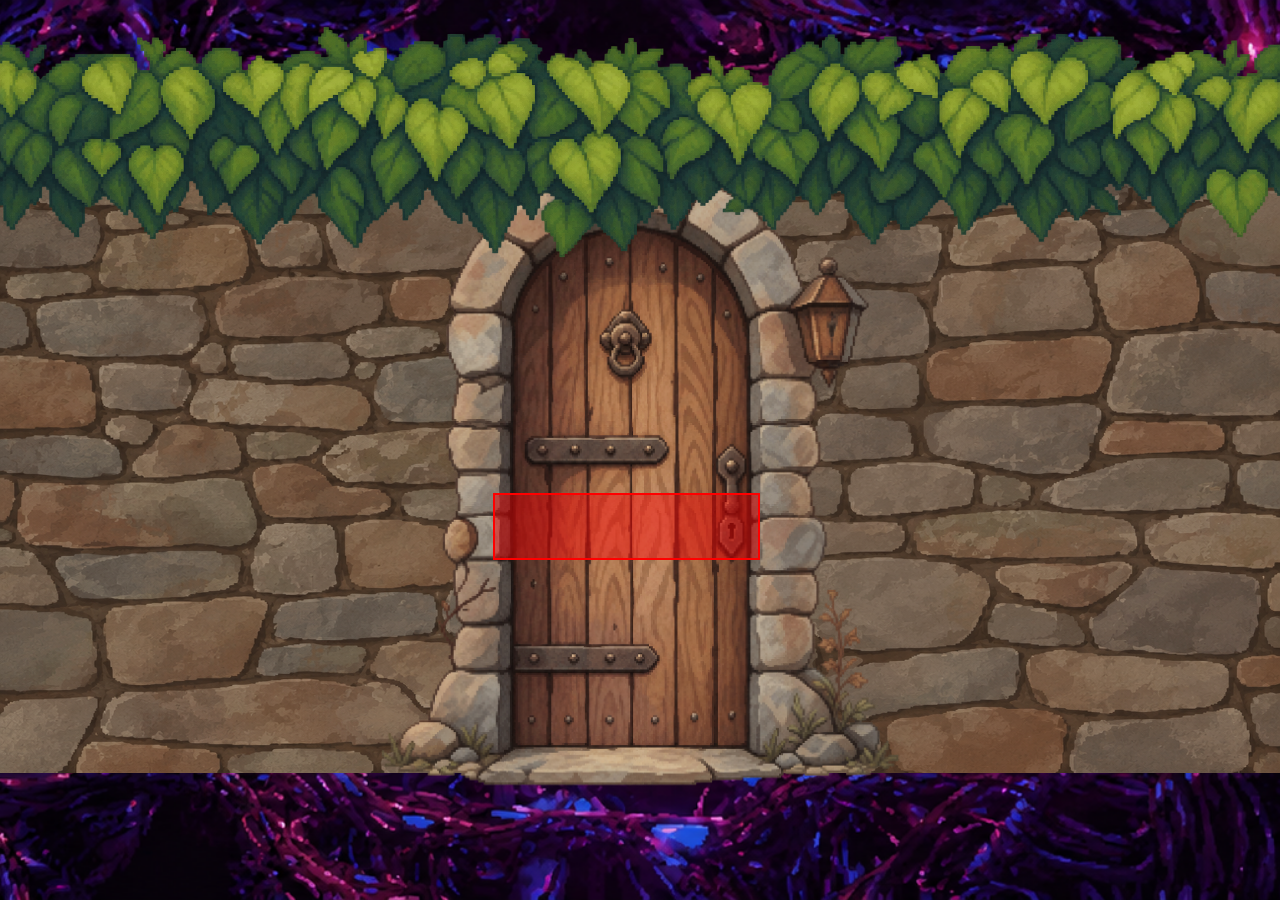
<file: index.html>
<!DOCTYPE html>
<html lang="es">

<head>
    <meta charset="UTF-8">
    <meta name="viewport" content="width=device-width, initial-scale=1.0">

    <title>Entrada al Castillo</title>

    <link rel="stylesheet" href="estilos.css">
</head>

<body>

    <main class="escenario">

        <div class="contenedor-puerta">

            <!-- Base de piedras -->
            <img
                src="recursos/imagenes/fondo_piedras.png"
                alt=""
                class="piedras"
                draggable="false"
            >

            <!-- Puerta -->
            <img
                src="recursos/imagenes/puerta entrada.png"
                alt="Puerta de entrada"
                class="puerta-principal"
                draggable="false"
            >

            <!-- Hojas decorativas -->
            <img
                src="recursos/imagenes/hojas_png.png"
                alt=""
                class="hojas-verdes"
                draggable="false"
            >

            <!-- Zona interactiva -->
            <a
                class="area-colision"
                href="pagina20.html"
                aria-label="Entrar al castillo"
            ></a>

        </div>

    </main>


    <script>
        document.addEventListener("DOMContentLoaded", () => {

            /*
             * ==========================
             * FADE IN
             * ==========================
             */

            requestAnimationFrame(() => {
                requestAnimationFrame(() => {
                    document.body.classList.add("fade-in");
                });
            });


            /*
             * ==========================
             * FADE OUT AL ENTRAR
             * ==========================
             */

            const enlaceEntrada =
                document.querySelector(".area-colision");

            enlaceEntrada.addEventListener("click", function (event) {

                event.preventDefault();

                const destino = this.href;

                // Comienza el Fade Out
                document.body.classList.remove("fade-in");

                // Esperamos lo mismo que dura la transición CSS
                setTimeout(() => {
                    window.location.href = destino;
                }, 600);

            });

        });
    </script>

</body>

</html>
</file>
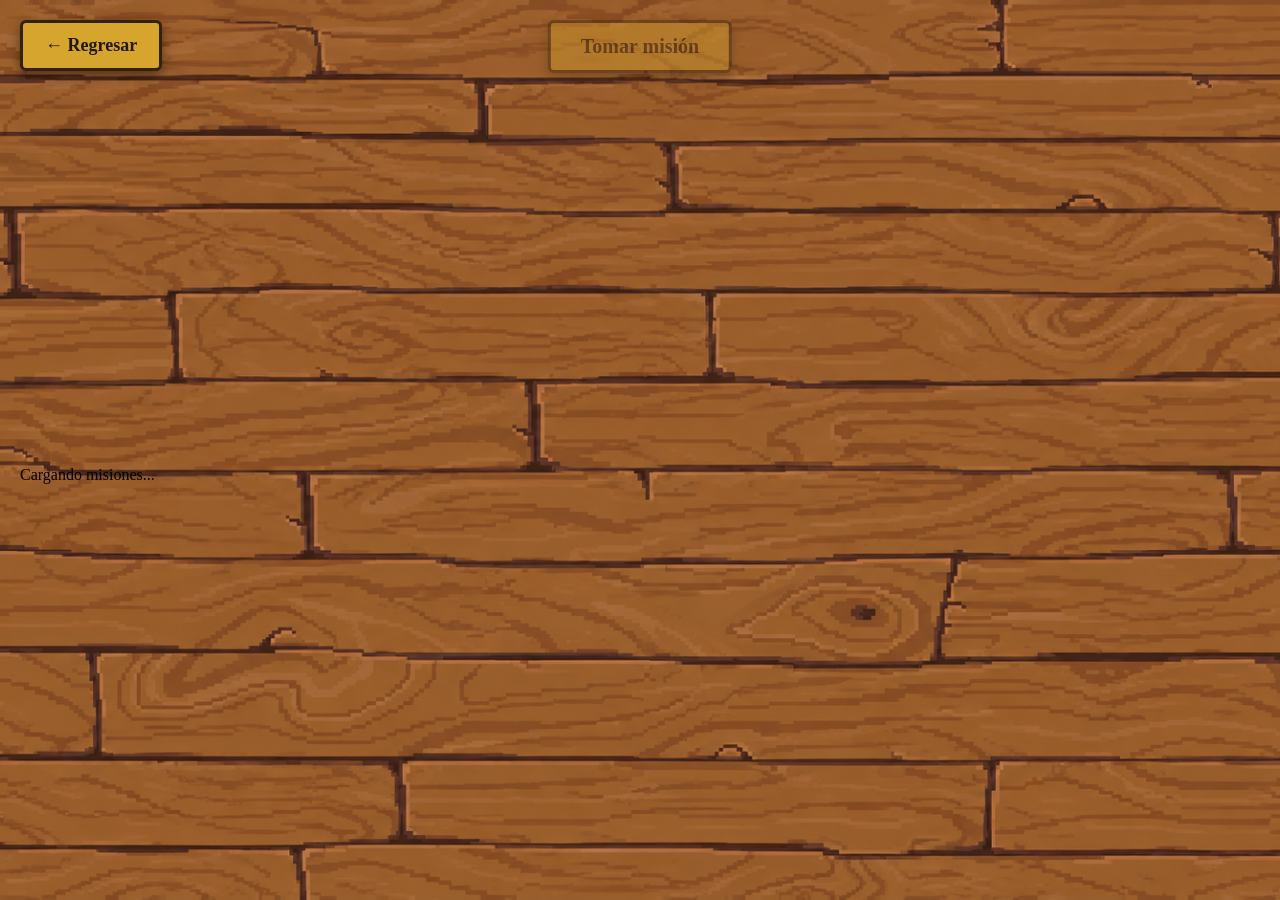
<file: pagina30.html>
<!DOCTYPE html>
<html lang="es">

<head>
    <meta charset="UTF-8">
    <meta name="viewport" content="width=device-width, initial-scale=1.0">

    <title>Tablero de Misiones</title>

    <link rel="stylesheet" href="pagina30.css">
</head>

<body>

    <a href="pagina20.html" id="boton-regresar">
        ← Regresar
    </a>

    <button id="boton-tomar-mision" disabled>
        Tomar misión
    </button>

    <div class="contenedor-contenido">
        <p>Cargando misiones...</p>
    </div>

    <script src="pagina30.js"></script>

</body>

</html>
</file>
<file: estilos.css>
* {
    box-sizing: border-box;
}

html,
body {
    margin: 0;
    width: 100%;
    height: 100%;
}

body {
    background: url("recursos/imagenes/espacio.png") center / cover no-repeat fixed;

    display: flex;
    justify-content: center;
    align-items: center;

    min-height: 100vh;
    overflow: hidden;

    opacity: 1;
    transition: opacity 600ms ease;
}

body.fade-out {
    opacity: 0;
}

.escenario {
    width: 100%;
    height: 100vh;

    display: flex;
    justify-content: center;
    align-items: center;

    overflow: hidden;
}

.contenedor-puerta {
    position: relative;

    width: min(100vw, calc(100vh * 1920 / 970));
    aspect-ratio: 1920 / 970;

    flex-shrink: 0;
}

.piedras {
    position: absolute;
    inset: 0;

    width: 100%;
    height: 100%;

    z-index: 1;

    pointer-events: none;
    user-select: none;
}

.puerta-principal {
    position: absolute;

    width: 42.7%;
    height: auto;

    left: 28.65%;
    top: -2.1%;

    z-index: 10;

    pointer-events: none;
    user-select: none;
}

.hojas-verdes {
    position: absolute;

    width: 100%;
    height: auto;

    left: 0;
    top: -31%;

    z-index: 11;

    pointer-events: none;
    user-select: none;
}

.area-colision {
    position: absolute;

    left: 38.54%;
    top: 56.7%;

    width: 20.83%;
    height: 10.3%;

    background: rgba(255, 0, 0, 0.45);
    border: 2px solid red;

    cursor: pointer;
    z-index: 20;
}
</file>
<file: pagina30.css>
* {
    box-sizing: border-box;
}

html,
body {
    margin: 0;
    width: 100%;
    min-height: 100%;
}


/* =========================
   FONDO
   ========================= */

body {
    min-height: 100vh;

    background: url("recursos/imagenes/madera.png")
        center / cover no-repeat fixed;

    display: flex;
    justify-content: center;
    align-items: center;

    overflow: hidden;

    font-family: Georgia, serif;
}


/* =========================
   BOTÓN TOMAR MISIÓN
   ========================= */

#boton-tomar-mision {
    position: fixed;

    top: 20px;
    left: 50%;
    transform: translateX(-50%);

    z-index: 1000;

    padding: 12px 30px;

    font-family: Georgia, serif;
    font-size: 20px;
    font-weight: bold;

    color: #21170c;
    background: #d6a52d;

    border: 3px solid #33200d;
    border-radius: 6px;

    cursor: pointer;

    box-shadow: 0 5px 12px rgba(0, 0, 0, 0.45);

    transition:
        transform 0.2s ease,
        background-color 0.2s ease,
        opacity 0.2s ease;
}

#boton-tomar-mision:hover:not(:disabled) {
    background: #e7bd4b;

    transform:
        translateX(-50%)
        scale(1.05);
}

#boton-tomar-mision:active:not(:disabled) {
    transform:
        translateX(-50%)
        scale(0.97);
}

#boton-tomar-mision:disabled {
    opacity: 0.4;
    cursor: not-allowed;
}


/* =========================
   CONTENEDOR DEL TABLERO
   ========================= */

.contenedor-contenido {
    width: 100%;

    display: flex;
    flex-direction: row;
    flex-wrap: nowrap;

    justify-content: flex-start;
    align-items: center;

    gap: 30px;

    padding: 70px 20px 20px;

    overflow-x: auto;
    overflow-y: hidden;
}


/* =========================
   PERGAMINO
   ========================= */

.contenedor-pergamino {
    position: relative;

    display: inline-block;

    flex-shrink: 0;

    margin: 40px 15px;

    cursor: pointer;

    transition:
        transform 0.2s ease,
        filter 0.2s ease;

    will-change: transform;

    backface-visibility: hidden;
}


/* =========================
   PERGAMINO SELECCIONADO
   ========================= */

.contenedor-pergamino.seleccionada {
    z-index: 100;

    filter:
        drop-shadow(
            0 0 25px rgba(255, 215, 0, 0.9)
        );
}


/*
   JavaScript coloca:
   rotate(0deg) scale(1.07)
   cuando seleccionamos.

   Así evitamos que el hover cambie
   su posición mientras está seleccionado.
*/

.contenedor-pergamino.seleccionada:hover {
    transform:
        rotate(0deg)
        scale(1.07) !important;
}


/* =========================
   IMAGEN DEL PERGAMINO
   ========================= */

.imagen-papel-pergamino {
    width: 520px;
    height: auto;

    display: block;

    filter:
        drop-shadow(
            5px 10px 8px rgba(0, 0, 0, 0.55)
        );

    transition:
        filter 0.2s ease,
        transform 0.2s ease;

    user-select: none;

    pointer-events: none;
}


/* =========================
   HOVER DEL PERGAMINO
   ========================= */

.contenedor-pergamino:hover
.imagen-papel-pergamino {
    filter:
        drop-shadow(
            0 0 35px rgba(255, 153, 0, 0.7)
        );
}


/*
   Cuando está seleccionado dejamos
   un resplandor más fuerte.
*/

.contenedor-pergamino.seleccionada
.imagen-papel-pergamino {
    filter:
        drop-shadow(
            0 0 45px rgba(255, 200, 0, 0.9)
        );
}


/* =========================
   CONTENIDO DEL PERGAMINO
   ========================= */

.datos-mision-encima {
    position: absolute;

    top: 28%;
    left: 5%;

    width: 90%;
    height: 65%;

    z-index: 10;

    display: flex;
    flex-direction: column;

    color: #2c3e50;

    text-align: center;

    pointer-events: none;
}


/* =========================
   CATEGORÍA
   ========================= */

.mision-categoria {
    margin-top: -60px;

    font-size: 18px;
    font-style: italic;

    color: #555;
}


/* =========================
   DESCRIPCIÓN
   ========================= */

.mision-descripcion {
    width: 100%;

    margin-top: 45px;

    padding: 10px 15px;

    font-size: 42px;
    font-weight: 500;
    line-height: 1.15;

    /*
       Impide que palabras/textos enormes
       atraviesen otros pergaminos.
    */
    overflow-wrap: anywhere;
    word-break: break-word;
}


/* =========================
   DATOS INFERIORES
   ========================= */

.bloque-detalles-abajo {
    margin-top: auto;

    padding-left: 30px;
    padding-bottom: 40px;

    display: flex;
    flex-direction: column;

    gap: 8px;

    text-align: left;
}


/* =========================
   PRIORIDAD
   ========================= */

.mision-prioridad {
    font-size: 25px;
}


/* =========================
   RECOMPENSA
   ========================= */

.mision-recompensa {
    font-size: 25px;
}


/* =========================
   ROLES
   ========================= */

.mision-roles-permitidos {
    font-size: 18px;

    color: #4a5568;

    font-style: italic;
}


/* =========================
   SCROLL HORIZONTAL
   ========================= */

.contenedor-contenido::-webkit-scrollbar {
    height: 25px;

    background: transparent;
}


.contenedor-contenido::-webkit-scrollbar-track {
    background: #1a1510;

    border: 2px solid #1a1a1a;
    border-radius: 6px;

    margin: 0 20px;
}


.contenedor-contenido::-webkit-scrollbar-thumb {
    background: #868684ab;

    border: 2px solid #1a1a1a;
    border-radius: 6px;
}


.contenedor-contenido::-webkit-scrollbar-thumb:hover {
    background: #ddbc03;
}

#boton-regresar {
    position: fixed;

    top: 20px;
    left: 20px;

    z-index: 1000;

    padding: 12px 22px;

    font-family: Georgia, serif;
    font-size: 18px;
    font-weight: bold;

    color: #21170c;
    background: #d6a52d;

    border: 3px solid #33200d;
    border-radius: 6px;

    text-decoration: none;

    cursor: pointer;

    box-shadow: 0 5px 12px rgba(0, 0, 0, 0.45);

    transition:
        transform 0.2s ease,
        background-color 0.2s ease;
}

#boton-regresar:hover {
    background: #e7bd4b;
    transform: scale(1.05);
}

#boton-regresar:active {
    transform: scale(0.97);
}
</file>
